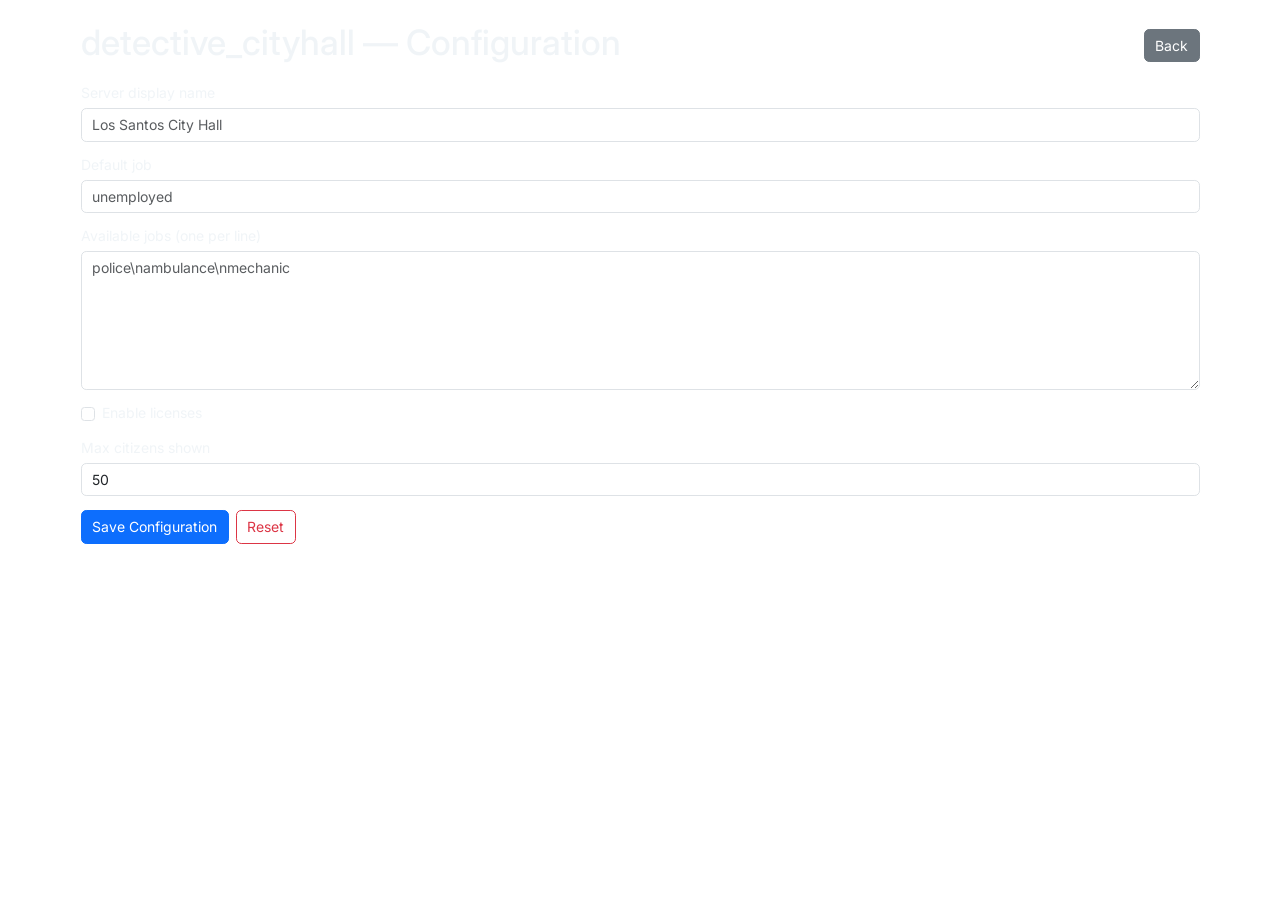
<file: html/config.html>
<!doctype html>
<html lang="en">

<head>
    <meta charset="utf-8">
    <meta name="viewport" content="width=device-width, initial-scale=1">
    <title>City Hall - Config</title>

    <link href="https://cdn.jsdelivr.net/npm/bootstrap@5.3.0-alpha1/dist/css/bootstrap.min.css" rel="stylesheet"
        crossorigin="anonymous">
    <link rel="stylesheet" href="./css/app.css">
    <link rel="stylesheet" href="https://cdnjs.cloudflare.com/ajax/libs/font-awesome/6.4.0/css/all.min.css" crossorigin="anonymous" />
</head>

<body>
    <div class="container py-4">
        <div class="d-flex justify-content-between align-items-center mb-3">
            <h1>detective_cityhall — Configuration</h1>
            <a href="index.html" class="btn btn-secondary">Back</a>
        </div>

        <form id="configForm">
            <div class="mb-3">
                <label class="form-label">Server display name</label>
                <input type="text" id="serverName" class="form-control" placeholder="Los Santos City Hall">
            </div>

            <div class="mb-3">
                <label class="form-label">Default job</label>
                <input type="text" id="defaultJob" class="form-control" placeholder="unemployed">
            </div>

            <div class="mb-3">
                <label class="form-label">Available jobs (one per line)</label>
                <textarea id="jobsList" class="form-control" rows="6" placeholder="police\nambulance\nmechanic"></textarea>
            </div>

            <div class="mb-3 form-check">
                <input type="checkbox" class="form-check-input" id="enableLicenses">
                <label class="form-check-label" for="enableLicenses">Enable licenses</label>
            </div>

            <div class="mb-3">
                <label class="form-label">Max citizens shown</label>
                <input type="number" id="maxCitizens" class="form-control" value="50" min="1">
            </div>

            <div class="d-flex gap-2">
                <button type="button" id="saveConfig" class="btn btn-primary">Save Configuration</button>
                <button type="button" id="resetConfig" class="btn btn-outline-danger">Reset</button>
            </div>
        </form>

        <div id="alert" class="mt-3" style="display:none;"></div>
    </div>

    <script src="https://code.jquery.com/jquery-3.6.3.slim.js" crossorigin="anonymous"></script>
    <script src="./js/config.js"></script>
</body>

</html>
</file>
<file: html/css/app.css>
@import url("https://fonts.googleapis.com/css2?family=Inter:wght@400;500;600;700;800&family=JetBrains+Mono:wght@500;600&display=swap");

:root {
  --bg-page: linear-gradient(180deg, rgba(8,9,12,0.6), rgba(6,7,10,0.95));
  /* Strong dark theme: darker glass and higher contrast text */
  --glass: rgba(255, 255, 255, 0.02);
  --glass-strong: rgba(255, 255, 255, 0.04);
  --glass-hover: rgba(255, 255, 255, 0.06);
  --border: rgba(255, 255, 255, 0.04);
  --border-strong: rgba(255, 255, 255, 0.08);
  --divider: rgba(255, 255, 255, 0.03);
  --text: #eef2f6;
  --text-dim: rgba(238, 242, 246, 0.86);
  --text-faint: rgba(238, 242, 246, 0.6);
  --accent: #38bdf8;
  --accent-2: #7dd3fc;
  --accent-soft: rgba(56, 189, 248, 0.16);
  --success: #6fd6a3;
  --success-soft: rgba(111, 214, 163, 0.14);
  --danger: #f28b82;
  --danger-soft: rgba(242, 139, 130, 0.14);
  --radius-lg: 24px;
  --radius-md: 16px;
  --radius-sm: 10px;
  --font: "Inter", sans-serif;
  --font-mono: "JetBrains Mono", monospace;
}

html,
body {
  margin: 0 !important;
  padding: 0 !important;
  font-family: var(--font) !important;
  font-size: 14px !important;
  color: var(--text-dim);
  line-height: normal !important;
  overflow: hidden !important;
  height: 100%;
  /* page background should be transparent so the game isn't dimmed; keep dialog container dark */
  background: transparent !important;
  -webkit-user-select: none !important;
  user-select: none !important;
}

#mtcCityhall {
  width: 760px;
  position: absolute;
  top: 50%;
  left: 50%;
  transform: translate(-50%, -50%);
}

#mtcCityhall .mtc-cityhall {
  /* darker, more opaque background for full dark mode */
  background:
    radial-gradient(circle at 50% -10%, rgba(56, 189, 248, 0.06), transparent 48%),
    radial-gradient(circle at 100% 100%, rgba(125, 211, 252, 0.02), transparent 55%),
    rgba(6, 7, 10, 0.78);
  backdrop-filter: blur(18px) saturate(110%);
  -webkit-backdrop-filter: blur(18px) saturate(110%);
  border: 1px solid rgba(255,255,255,0.02);
  border-radius: var(--radius-lg);
  box-shadow:
    0 24px 64px rgba(0, 0, 0, 0.85),
    0 4px 16px rgba(0, 0, 0, 0.55),
    inset 0 1px 0 rgba(255, 255, 255, 0.01);
  overflow: hidden;
  position: relative;
}

#mtcCityhall .mtc-cityhall::before {
  content: "";
  position: absolute;
  top: 0;
  left: 12%;
  right: 12%;
  height: 1px;
  background: linear-gradient(90deg, transparent, rgba(125, 211, 252, 0.55), transparent);
}

#mtcCityhall .mtc-cityhall .mtc-cityhall-header {
  padding: 26px 28px 20px;
  border-bottom: 1px solid var(--divider);
}

#mtcCityhall .mtc-cityhall .mtc-cityhall-header .row {
  display: flex;
  align-items: center;
  justify-content: center;
  margin: 0;
}

#mtcCityhall .mtc-cityhall .mtc-cityhall-header .col:first-child,
#mtcCityhall .mtc-cityhall .mtc-cityhall-header .col:last-child {
  display: none;
}

#mtcCityhall .mtc-cityhall .mtc-cityhall-header .col.text-center {
  padding: 0;
  width: 100%;
}

#mtcCityhall .mtc-orb {
  width: 48px;
  height: 48px;
  border-radius: 50%;
  margin: 0 auto 14px;
  display: flex;
  align-items: center;
  justify-content: center;
  background: linear-gradient(160deg, rgba(56, 189, 248, 0.22), rgba(56, 189, 248, 0.04));
  border: 1px solid var(--border-strong);
  box-shadow: 0 0 0 8px rgba(56, 189, 248, 0.06), 0 6px 18px rgba(56, 189, 248, 0.12);
  color: var(--accent-2);
  font-size: 19px;
}

#mtcCityhall .mtc-cityhall .mtc-cityhall-header .text-center {
  text-align: center;
  font-weight: 700;
  font-size: 17px;
  letter-spacing: -0.01em;
  color: var(--text) !important;
}

#mtcCityhall .mtc-subtitle {
  display: block;
  margin-top: 6px;
  font-weight: 400;
  font-size: 12.5px;
  color: var(--text-faint);
  letter-spacing: 0.01em;
}

#mtcCityhall .mtc-button {
  display: none;
}

#mtcCityhall .mtc-tabs {
  display: flex;
  gap: 4px;
  justify-content: center;
  margin-top: 20px;
  padding: 4px;
  background: rgba(0, 0, 0, 0.26);
  border: 1px solid var(--divider);
  border-radius: 999px;
  width: fit-content;
  margin-left: auto;
  margin-right: auto;
}

#mtcCityhall .mtc-tabs .mtc-tab {
  display: flex;
  align-items: center;
  gap: 8px;
  padding: 8px 19px;
  border-radius: 999px;
  font-size: 12.5px;
  font-weight: 600;
  color: var(--text-dim);
  cursor: pointer;
  transition: background-color 0.18s ease, color 0.18s ease, box-shadow 0.18s ease;
}

#mtcCityhall .mtc-tabs .mtc-tab i {
  font-size: 12px;
  transition: color 0.18s ease;
}

#mtcCityhall .mtc-tabs .mtc-tab:hover {
  color: var(--text);
}

#mtcCityhall .mtc-tabs .mtc-tab.active {
  background: var(--glass-strong);
  color: var(--text);
  border: 1px solid var(--border-strong);
  box-shadow: 0 0 0 1px rgba(56, 189, 248, 0.12), 0 2px 8px rgba(0, 0, 0, 0.2);
}

#mtcCityhall .mtc-tabs .mtc-tab.active i {
  color: var(--accent-2);
}

#mtcCityhall .mtc-cityhall .mtc-content {
  overflow: hidden;
}

#mtcCityhall .mtc-cityhall .mtc-content .row {
  margin: 0;
}

#mtcCityhall .mtc-cityhall .mtc-content .row * {
  padding: 0;
}

#mtcCityhall .mtc-cityhall #selectJob,
#mtcCityhall .mtc-cityhall #selectIdentity,
#mtcCityhall .mtc-cityhall #selectInformation {
  width: 100%;
  max-width: 100%;
  flex: none;
  padding: 24px 24px 8px;
  height: 320px;
  overflow-y: scroll;
}

#mtcCityhall .mtc-cityhall #selectJob::-webkit-scrollbar,
#mtcCityhall .mtc-cityhall #selectIdentity::-webkit-scrollbar,
#mtcCityhall .mtc-cityhall #selectInformation::-webkit-scrollbar {
  width: 6px;
}

#mtcCityhall .mtc-cityhall #selectJob::-webkit-scrollbar-track,
#mtcCityhall .mtc-cityhall #selectIdentity::-webkit-scrollbar-track,
#mtcCityhall .mtc-cityhall #selectInformation::-webkit-scrollbar-track {
  background: transparent;
}

#mtcCityhall .mtc-cityhall #selectJob::-webkit-scrollbar-thumb,
#mtcCityhall .mtc-cityhall #selectIdentity::-webkit-scrollbar-thumb,
#mtcCityhall .mtc-cityhall #selectInformation::-webkit-scrollbar-thumb {
  background-color: var(--glass-strong);
  border-radius: 10px;
}

#mtcCityhall #JobOptions:empty::before,
#mtcCityhall #IdentityOptions:empty::before {
  content: "Nothing available right now";
  display: block;
  width: 100%;
  text-align: center;
  color: var(--text-faint);
  font-size: 13px;
  padding: 70px 0;
}

#mtcCityhall .mtc-cityhall .mtc-content .row .mtc-content {
  background: rgba(6,7,10,0.64);
  border: 1px solid rgba(255,255,255,0.03);
  border-radius: var(--radius-md);
  width: 94%;
  margin: 0 3% 12px;
  transition: background-color 0.18s ease, border-color 0.18s ease, transform 0.18s ease, box-shadow 0.18s ease;
  animation: mtc-card-in 0.25s ease both;
}

@keyframes mtc-card-in {
  from {
    opacity: 0;
    transform: translateY(4px);
  }
  to {
    opacity: 1;
    transform: translateY(0);
  }
}

#mtcCityhall .mtc-cityhall .mtc-content .row .mtc-content:hover {
  background: var(--glass-hover);
  border-color: var(--border-strong);
  transform: translateY(-2px);
  box-shadow: 0 10px 24px rgba(0, 0, 0, 0.28);
}

#mtcCityhall .mtc-cityhall .mtc-content .row .mtc-content .mtc-content-inline {
  padding: 19px;
}

#mtcCityhall .mtc-cityhall .mtc-content .row .mtc-content .mtc-content-inline ul {
  list-style-type: none;
  padding: 0;
  margin: 0;
}

#mtcCityhall .mtc-cityhall .mtc-content .row .mtc-content .mtc-content-inline ul li {
  color: var(--text-dim);
  font-size: 12.5px;
}

#mtcCityhall .mtc-cityhall .mtc-content .row .mtc-content .mtc-content-inline ul li:first-child {
  color: var(--text);
  font-weight: 600;
  font-size: 14.5px;
  margin: 0 0 4px 0;
  display: flex;
  align-items: center;
  gap: 10px;
}

#mtcCityhall .mtc-cityhall .mtc-content .row .mtc-content .mtc-content-inline ul li:first-child::before {
  font-family: "Font Awesome 6 Free";
  font-weight: 900;
  font-size: 10px;
  content: "\f0b1";
  width: 24px;
  height: 24px;
  border-radius: 50%;
  background: var(--accent-soft);
  color: var(--accent-2);
  display: inline-flex;
  align-items: center;
  justify-content: center;
  flex: none;
  box-shadow: 0 0 0 1px rgba(56, 189, 248, 0.10);
}

#IdentityOptions .mtc-content .mtc-content-inline ul li:first-child::before {
  content: "\f2c2";
}

#mtcCityhall .mtc-cityhall .mtc-content .row .mtc-content .mtc-content-inline ul li:nth-child(2) {
  font-family: var(--font-mono);
  font-size: 11.5px;
  color: var(--text-faint);
  padding-left: 34px !important;
  letter-spacing: 0.01em;
}

#mtcCityhall .mtc-cityhall .mtc-content .row .mtc-content .mtc-content-inline ul li button {
  margin: 15px 0 0 0;
  width: 100%;
  font-family: var(--font);
  font-weight: 600;
  font-size: 12.5px;
  padding: 10px 0;
  border-radius: var(--radius-sm) !important;
  background: var(--glass-strong);
  border: 1px solid var(--border-strong) !important;
  color: var(--text);
  transition: background-color 0.18s ease, border-color 0.18s ease, box-shadow 0.18s ease, transform 0.1s ease;
}

#mtcCityhall .mtc-cityhall .mtc-content .row .mtc-content .mtc-content-inline ul li button.btn-secondary:hover {
  background: linear-gradient(160deg, var(--accent-2), var(--accent));
  border-color: var(--accent) !important;
  color: #06222f;
  box-shadow: 0 6px 16px rgba(56, 189, 248, 0.25);
}

#mtcCityhall .mtc-cityhall .mtc-content .row .mtc-content .mtc-content-inline ul li button.btn-secondary:active {
  transform: scale(0.98);
}

#mtcCityhall .mtc-cityhall .mtc-content .row .mtc-content .mtc-content-inline ul li#text_identification,
#mtcCityhall .mtc-cityhall .mtc-content .row .mtc-content .mtc-content-inline ul li#text_licenses {
  color: var(--text);
  font-weight: 600;
  font-size: 14.5px;
  margin: 0 0 4px 0;
}

#mtcCityhall .mtc-cityhall .mtc-content .row .mtc-content .mtc-content-inline ul li#desc_identification,
#mtcCityhall .mtc-cityhall .mtc-content .row .mtc-content .mtc-content-inline ul li#desc_licenses {
  color: var(--text-faint);
  font-size: 12px;
  margin: 0 0 14px 0;
  line-height: 1.6;
}

#mtcCityhall .mtc-cityhall .mtc-content .row .mtc-content .mtc-content-inline ul li .badge {
  display: inline-flex;
  align-items: center;
  gap: 5px;
  font-family: var(--font-mono);
  padding: 6px 12px;
  font-size: 10.5px;
  margin: 0 8px 8px 0;
  font-weight: 600;
  border-radius: 999px;
  border: 1px solid var(--border);
  background: var(--glass) !important;
  transition: transform 0.15s ease;
}

#mtcCityhall .mtc-cityhall .mtc-content .row .mtc-content .mtc-content-inline ul li .badge::before {
  font-family: "Font Awesome 6 Free";
  font-weight: 900;
  font-size: 8px;
}

#mtcCityhall .mtc-cityhall .mtc-content .row .mtc-content .mtc-content-inline ul li .badge.bg-success {
  color: var(--success) !important;
  border-color: rgba(111, 214, 163, 0.35);
  background: var(--success-soft) !important;
}

#mtcCityhall .mtc-cityhall .mtc-content .row .mtc-content .mtc-content-inline ul li .badge.bg-success::before {
  content: "\f00c";
}

#mtcCityhall .mtc-cityhall .mtc-content .row .mtc-content .mtc-content-inline ul li .badge.bg-danger {
  color: var(--danger) !important;
  border-color: rgba(242, 139, 130, 0.35);
  background: var(--danger-soft) !important;
}

#mtcCityhall .mtc-cityhall .mtc-content .row .mtc-content .mtc-content-inline ul li .badge.bg-danger::before {
  content: "\f00d";
}

#mtcCityhall .mtc-footer {
  display: flex;
  align-items: stretch;
  border-top: 1px solid rgba(255,255,255,0.04);
  background: rgba(6,7,10,0.72);
}

#mtcCityhall .mtc-footer-info {
  flex: 1;
  display: flex;
  align-items: center;
  gap: 11px;
  padding: 0 22px;
}

#mtcCityhall .mtc-footer-info img {
  width: 32px;
  height: 32px;
  border-radius: 50%;
  object-fit: cover;
  border: 1px solid rgba(255,255,255,0.06);
  box-shadow: 0 0 0 4px rgba(56, 189, 248, 0.04), 0 6px 10px rgba(0,0,0,0.6);
  background-color: rgba(0,0,0,0.2);
}

#mtcCityhall .mtc-footer-info .mtc-footer-text p {
  margin: 0;
  padding: 0;
}

#mtcCityhall .mtc-footer-info .mtc-footer-text p:first-child {
  font-size: 12.5px;
  font-weight: 600;
  color: var(--text);
  white-space: nowrap;
  max-width: 220px;
  overflow: hidden;
  text-overflow: ellipsis;
}

#mtcCityhall .mtc-footer-info .mtc-footer-text p:last-child {
  font-family: var(--font-mono);
  font-size: 10.5px;
  color: var(--text-faint);
  margin-top: 1px;
}

#Sidebar\.close {
  flex: none;
  width: 190px;
  display: flex;
  align-items: center;
  justify-content: center;
  gap: 9px;
  font-size: 12.5px;
  font-weight: 600;
  color: var(--danger);
  border-left: 1px solid var(--divider);
  cursor: pointer;
  background: rgba(242, 139, 130, 0.05);
  transition: background-color 0.18s ease;
}

#Sidebar\.close:hover {
  background: rgba(242, 139, 130, 0.15);
}

#Sidebar\.close i {
  font-size: 13px;
  transition: transform 0.18s ease;
}

#Sidebar\.close:hover i {
  transform: translateX(2px);
}

/*# detective_cityhall glass theme, derivative of MTC Cityhall (GPL-3.0) */
</file>
